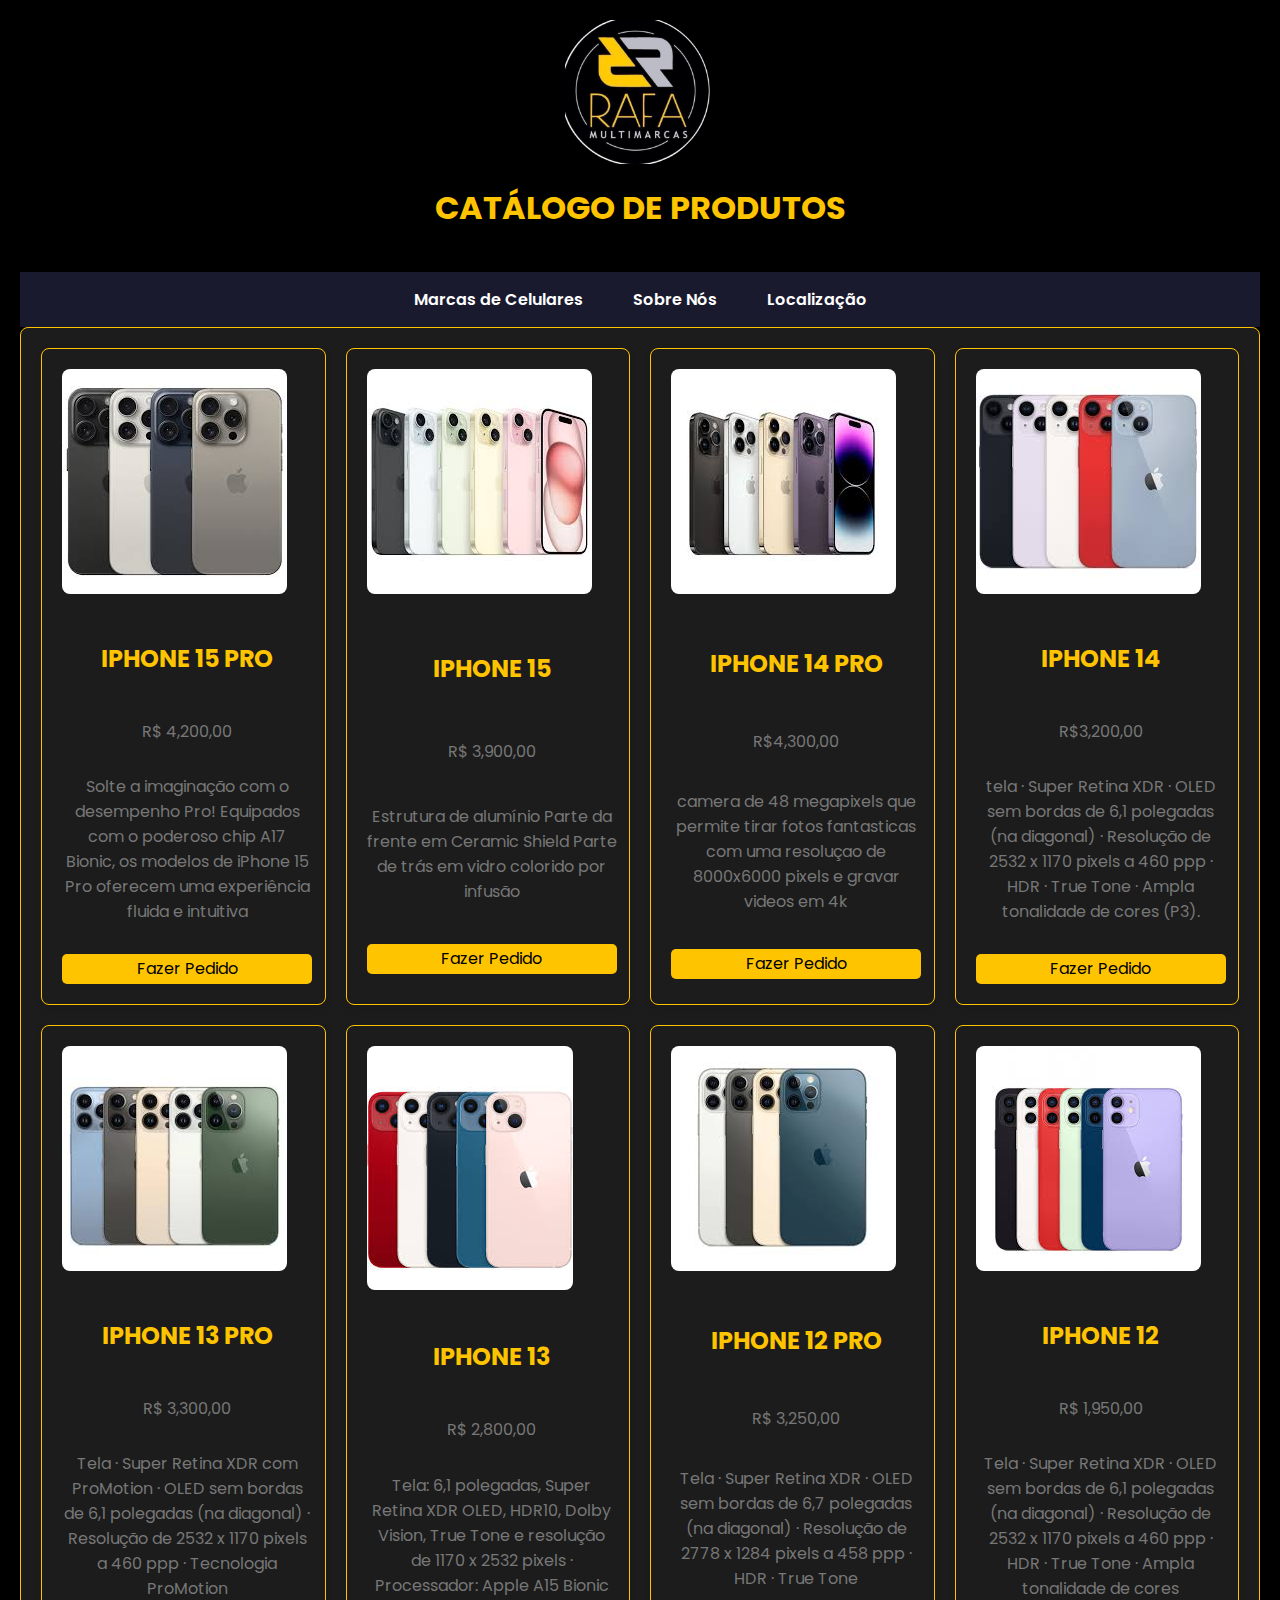
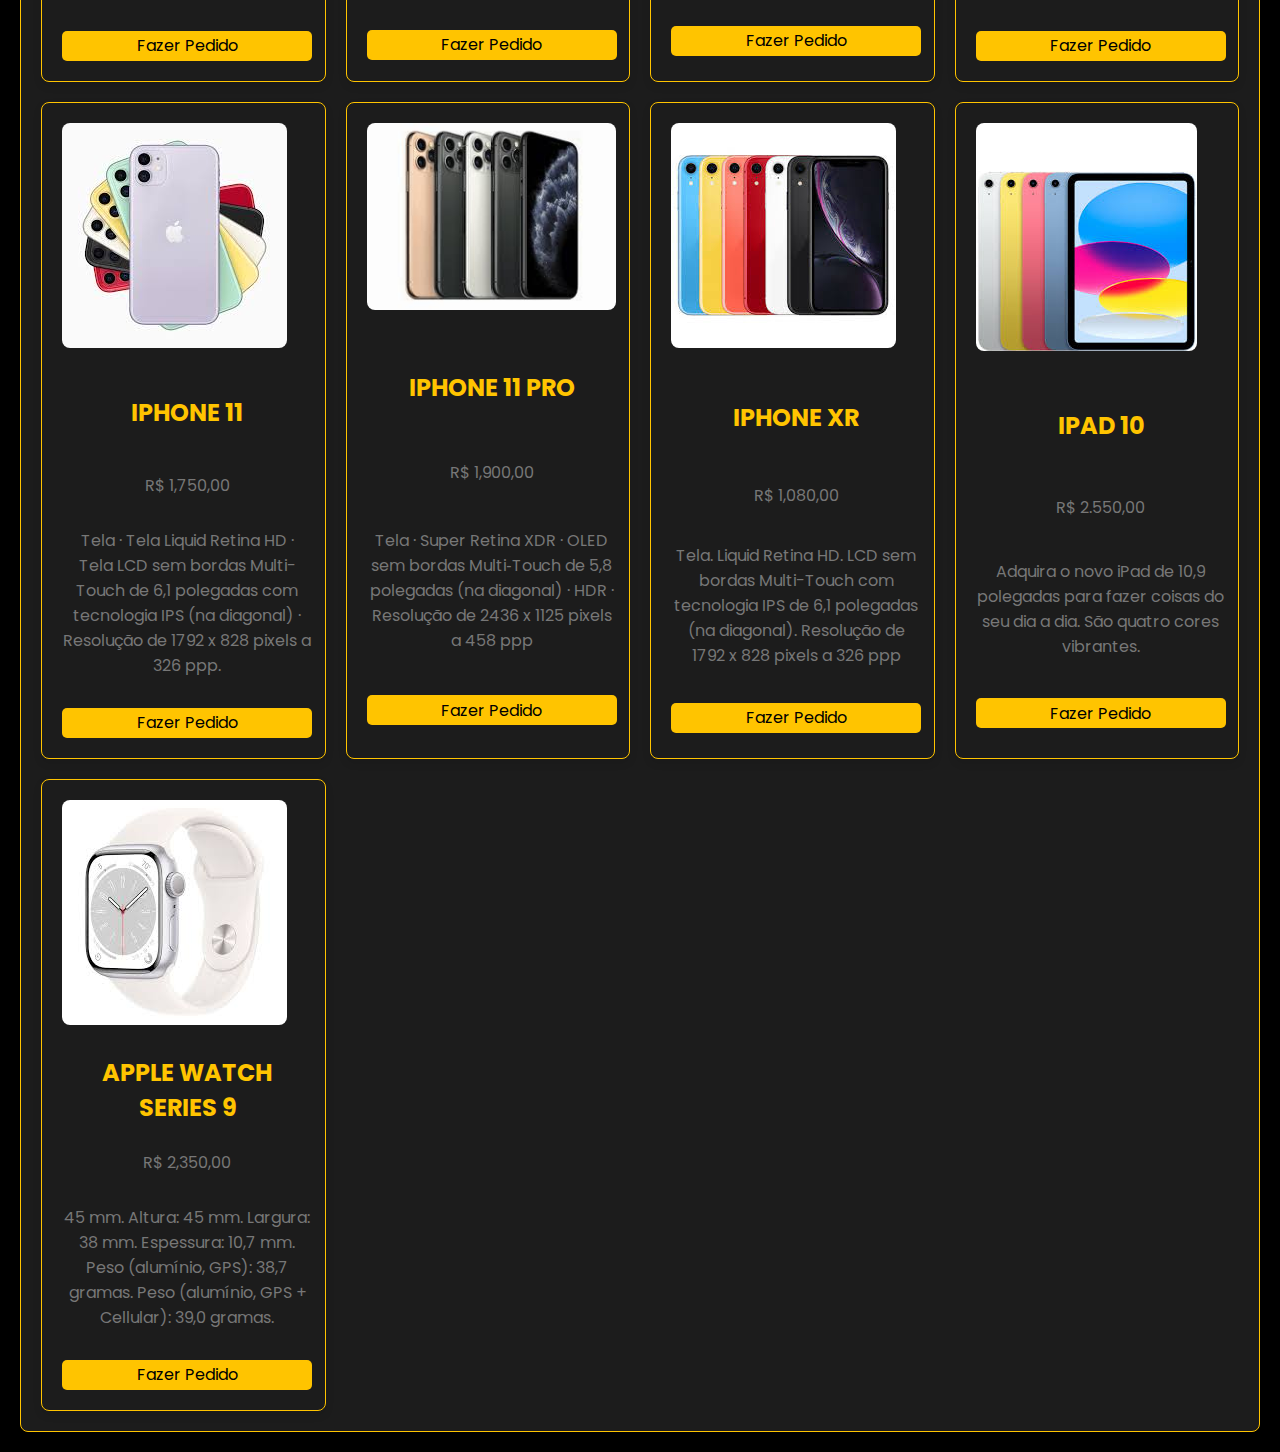
<file: index.html>
<!DOCTYPE html>
<html lang="Pt-BR">
<head>
    <meta charset="UTF-8">
    <meta name="viewport" content="width=device-width, initial-scale=1.0">
    <title>Catálogo de Produtos</title>
    <link rel="stylesheet"
    href="style.css">
    <link rel="preconnect" href="https://fonts.googleapis.com">
<link rel="preconnect" href="https://fonts.gstatic.com" crossorigin>
<link href="https://fonts.googleapis.com/css2?family=Poppins:ital,wght@0,100;0,200;0,300;0,400;0,500;0,600;0,700;0,800;0,900;1,100;1,200;1,300;1,400;1,500;1,600;1,700;1,800;1,900&display=swap" rel="stylesheet">
<script src="function fazerPedido(produto,preço) {.js"defer></script>


</head>
<body>
    <header>
        <img
        src="WhatsApp Image 2024-09-23 at 23.30.11.png" alt="Logo da Empresa" class="logo">
    <h1>Catálogo de Produtos
    </h1>
    </header>
    <nav>
        <ul>
            <li><a href="#Marcas">Marcas de Celulares</a></li>
            <li><a href="#sobre">Sobre Nós</a></li>
            <li><a href="#localizacao">Localização</a></li>
        </ul>
    </nav>
    
        
    </section>
    
    <section class="products">
        <div class="products">
        <img 
        src="iphone 15 pro 2.jpeg" alt="Produto 1" >
      <h2>IPHONE 15 PRO</h2>
      <p>R$ 4,200,00</p>
      <P>Solte a imaginação com o desempenho Pro! Equipados com o poderoso chip A17 Bionic, os modelos de iPhone 15 Pro oferecem uma experiência fluida e intuitiva </P>
      <button 
      onclick="fazerPedido('iphone 15 pro',4200)">Fazer Pedido </button>
        </div>
        <div class="products">
         <img
         src="iphone 15 normal.jpeg" alt="Produto 2">
         <h2>IPHONE 15</h2>
         <p>R$ 3,900,00</p>
         <p>Estrutura de alumínio
            Parte da frente em Ceramic Shield
            Parte de trás em vidro colorido por infusão</p>
            <button 
            onclick="fazerPedido('iphone 15 ',3900)">Fazer Pedido </button>
            

        </div>
        <div class="products">
            <img
            src="iphone 14 pro.jpeg" alt="Produto 3">
            <h2>IPHONE 14 PRO </h2>
            <p>R$4,300,00 </p>
            <p>camera de 48 megapixels que permite tirar fotos fantasticas com uma resoluçao de 8000x6000 pixels e gravar videos em 4k </p>
            <button 
            onclick="fazerPedido('iphone 14 pro',4300)">Fazer Pedido </button>
        </div>
        <div class="products">
            <img
            src="iphone 14 2.jpeg" alt="Produto 4">
            <h2>IPHONE 14 </h2>
            <P>R$3,200,00</P>
            <p>tela · Super Retina XDR · OLED sem bordas de 6,1 polegadas (na diagonal) · Resolução de 2532 x 1170 pixels a 460 ppp · HDR · True Tone · Ampla tonalidade de cores (P3).</p>
            <button 
            onclick="fazerPedido('iphone 14',3200)">Fazer Pedido </button>
            </div>
            <div class="products">
            <img
            src="13 pro.jpeg" alt="Produto 5 ">
            <h2>IPHONE 13 PRO </h2>
            <P>R$ 3,300,00</P>
            <P>Tela · Super Retina XDR com ProMotion · OLED sem bordas de 6,1 polegadas (na diagonal) · Resolução de 2532 x 1170 pixels a 460 ppp · Tecnologia ProMotion </P>
            <button 
            onclick="fazerPedido('iphone 13 pro',3300)">Fazer Pedido </button>
            </div>
            <div class="products">
                <img
                src="13 nor.jpeg" alt="Produto 6 ">
                <h2>IPHONE 13 </h2>
                <P>R$ 2,800,00</P>
                <P>Tela: 6,1 polegadas, Super Retina XDR OLED, HDR10, Dolby Vision, True Tone e resolução de 1170 x 2532 pixels · Processador: Apple A15 Bionic</P>
                <button 
                onclick="fazerPedido('iphone 13',2800)">Fazer Pedido </button>
            </div>
            <div class="products">
                <img 
                src="iphone 12 pro.jpeg" alt="Produto 7 ">
                <h2>IPHONE 12 PRO </h2>
                <p>R$ 3,250,00</p>
                <P>Tela · Super Retina XDR · OLED sem bordas de 6,7 polegadas (na diagonal) · Resolução de 2778 x 1284 pixels a 458 ppp · HDR · True Tone</P> 
                <button 
                onclick="fazerPedido('iphone 12 pro',3250)">Fazer Pedido </button>
            </div>
            <div class="products">
                <img
                src="iphone 12 normal.jpeg" alt="Produto 8 ">
                <h2>IPHONE 12 </h2>
                <P>R$ 1,950,00</P>
                <P>Tela · Super Retina XDR · OLED sem bordas de 6,1 polegadas (na diagonal) · Resolução de 2532 x 1170 pixels a 460 ppp · HDR · True Tone · Ampla tonalidade de cores</P>
                <button 
                onclick="fazerPedido('iphone 12',1950)">Fazer Pedido </button>
            </div>
            <div class="products">
                <img 
                src="iphone 11.jpeg" alt="Produto 9 ">
                <h2>IPHONE 11 </h2>
                <P>R$ 1,750,00</P>
                <P>Tela · Tela Liquid Retina HD · Tela LCD sem bordas Multi-Touch de 6,1 polegadas com tecnologia IPS (na diagonal) · Resolução de 1792 x 828 pixels a 326 ppp.</P>
                <button 
                onclick="fazerPedido('iphone 11',1750)">Fazer Pedido </button>
            </div>
            <div class="products">
                <img
                src="iphone 11 pro.jpeg" alt="Produto 10 ">
                <h2>IPHONE 11 PRO </h2>
                <P>R$ 1,900,00</P>
                <P>Tela · Super Retina XDR · OLED sem bordas Multi‑Touch de 5,8 polegadas (na diagonal) · HDR · Resolução de 2436 x 1125 pixels a 458 ppp </P>
                <button 
                onclick="fazerPedido('iphone 11 pro',1900)">Fazer Pedido </button>
            </div>
            <div class="products">
                <img
                src="iphone xr.jpeg" alt="Produto 11">
                <h2>IPHONE XR </h2>
                <P>R$ 1,080,00</P>
                <P>Tela. Liquid Retina HD. LCD sem bordas Multi-Touch com tecnologia IPS de 6,1 polegadas (na diagonal). Resolução de 1792 x 828 pixels a 326 ppp</P>
                <button 
                onclick="fazerPedido('iphone Xr',1080)">Fazer Pedido </button>
            </div>
            <div class="products">
                <img 
                src="ipad 10.jpeg" alt="Produto 12">
                <h2>IPAD 10</h2>
                <P>R$ 2.550,00</P>
                <P>Adquira o novo iPad de 10,9 polegadas para fazer coisas do seu dia a dia. São quatro cores vibrantes.</P>
                <button 
                onclick="fazerPedido('ipad 10',2250)">Fazer Pedido </button>
            </div>
            <div class="products">
                <img 
                src="apple watch 9.jpeg" alt="Produto 13">
                <h2>APPLE WATCH SERIES 9</h2>
                <P>R$ 2,350,00</P>
                <p>45 mm. Altura: 45 mm. Largura: 38 mm. Espessura: 10,7 mm. Peso (alumínio, GPS): 38,7 gramas. Peso (alumínio, GPS + Cellular): 39,0 gramas.</p>
                <button 
                onclick="fazerPedido('apple watch series 9',2350)">Fazer Pedido </button>
            </div>

            

            
        
            
    </section>
</body>
</html>
<script>
    window.addEventListener("load",function() {
        var products = 
        document.querySelectorAll(".product");
        products.forEach(function(product,index){ 
            setTimeout(function(){ 
                product.classList.add("fade-in");
                } ,index * 200) ;
                });
                }); 
</script>
</file>
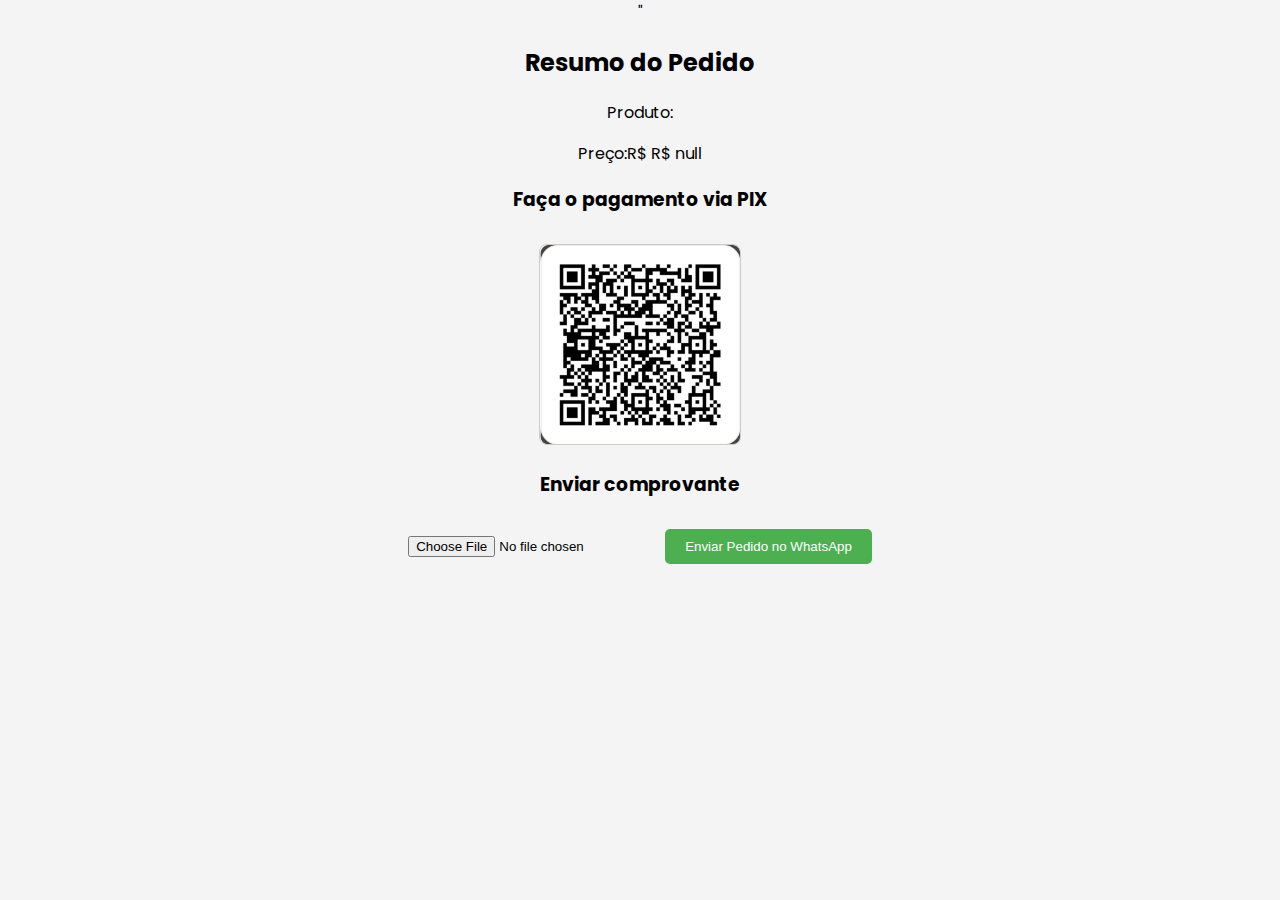
<file: pedido.html>
<!DOCTYPE html>
<html lang="Pt-BR">
<head>
    <meta charset="UTF-8">
    <meta name="viewport" content="width=device-width, initial-scale=1.0">
    <title>Resumo do Pedido</title>
    <link rel="stylesheet"
    href="pedido.css">
    <link 
    href="<link rel="preconnect" href="https://fonts.googleapis.com">
    <link rel="preconnect" href="https://fonts.gstatic.com" crossorigin>
    <link href="https://fonts.googleapis.com/css2?family=Poppins:ital,wght@0,100;0,200;0,300;0,400;0,500;0,600;0,700;0,800;0,900;1,100;1,200;1,300;1,400;1,500;1,600;1,700;1,800;1,900&display=swap" rel="stylesheet">"
   
</head>
<body> 
  
  <h2>Resumo do Pedido</h2>  
  <div>
    <p>Produto: <span id="produto">        
    </span></p>
    <p>Preço:R$ <span id="preco"></span></p>
    <script>
      // Recuperar os dados do localStorage
      var produto = localStorage.getItem('produto');
      var preco = localStorage.getItem('preco');

      // Exibir os dados no HTML
      document.getElementById('produto').innerText =  produto;
      document.getElementById('preco').innerText = "R$ " + preco; 
  </script>
  </div>
  <h3>Faça o pagamento via PIX</h3>
  <img 
  src="WhatsApp-Image-2024-09-26-at-01.13.42.png" alt="QR Code PIX para pagamento" style="width: 200px;">
  
  <h3>Enviar comprovante</h3>
  <input type="file" id="comprovante" accept="image/*">

  <button 
  id="enviarPedidoBtn"
  class="btn">Enviar Pedido no WhatsApp</button>   
  <script>
    document.getElementById("enviarPedidoBtn").addEventListener("click",function(){
      let numeroPedido = 
      Math.floor(Math.random()*1000000);
      let produto=
      document.getElementById('products').innerText;
      let preco =
      document.getElementById('Preço').innerText;
      let numeroVendedor =
      '5579988619119';

      let mensagem =
      'óla,gostaria de realizar o pedido /nProduto:${produto}/nPreço:${preco}/Número do Pedido:${numeroPedido}';
       
      let urlWhatsApp = 
      'https://wa.me/${5579988619119}?text=${encodeURIComponent(mensagem)}';


window.open(urlWhatsApp,'_blank');
});
 
  </script>
  
</body>
</html>
</file>
<file: style.css>
* {
    margin: 0;
    padding: 0;
    box-sizing: border-box;
}
body {
    font-family: 'Poppins', sans-serif;
    padding: 20px;
    background-color: #000000;
    color: #d3d3d3;
    margin: 0;
    padding: 20px;
}
header{
    text-align: center;
    margin-bottom: 40px;
}
header h1 {
    color: #ffc400;
    font-size: 2,5em;
    text-transform: uppercase;
    margin-bottom: 10px;
    font-family: 'Poppins',sans-serif;
}
.products {
display: grid;
grid-template-columns: repeat(auto-fit,minmax(250px,1fr));
gap: 20px;
padding: 10px;
}
.products {
    border: 1px solid #ccc;
    padding: 20px;
    text-align: center;
    transition: transform 0.3s ease;
    background-color:white;
    border-radius: 8px;
    box-shadow: 0 4px 8px rgba(0, 0, 0, 0.1);
}
.products img {
    max-width: 100%;
    height: auto;
    margin-bottom: 15px;
    border-radius: 8px;
    transition: transform 0.3s ease;
}

.products p {
    font-size: 1rem;
    margin-bottom: 10px;
    color: #777;
    font-family: 'Poppins',sans-serif;
}
.products:hover {
    transform: scale(1.05);
}
.products:hover img {
    transform: scale(1.1);
}
.fade-in {
    opacity: 0;
    transform: translateY(20px);
    animation: fadeInEffect 1s forwards;
}
@keyframes fadeInEffect {
    to {
        opacity: 1;
        transform: translateY(0);
    }
}
.logo {
    max-width: 150px ;
    height: auto;
    display: block;
    margin: 0 auto 20px;
}
.products {
    display: grid;
    grid-template-columns: repeat(autofill,minmax(250px,1fr));
    gap: 20px;
    padding: 10px;

}
.products {
    background-color: #1c1c1c;
    border: 1px solid #ffc400;
    border-radius: 8px;
    padding: 20px;
    text-align: center;
    box-shadow: 0 4px 8px rgba(0,0, 0, 0.1);
    transition: transform 0.3s ease,box-shadow 0.3s ease;
}
.products img {
    max-height: 100%;
    height: auto;
    margin-bottom: 15px;
    border-radius: 8px;
    } 
.products:hover {
transform: scale(1.05);
box-shadow: 0 8px 16px rgba(255,196,0,0.4);
}
.products h2 {
    color: #ffc400;
    font-size: 1.5em;
    margin-bottom: 10px;
    height: 60px;
    display: flex;
    justify-content: center;
    align-items: center;
    text-align: center;
    font-family: 'Poppins',sans-serif;
}

button {
    background-color: #ffc400;
    color: #000000;
    padding: 10px ;
    border: none;
    border-radius: 5px;
    cursor: pointer;
    transition: background-color 0.3s ease;
    font-size: 1em;
    font-family: 'Poppins',sans-serif;
    margin: 0;
    padding: 0;
    height: 30px;
    
}
button:hover{
    background-color: #d3d3d3;
    color: #000000;
}
nav {
    background-color: #1a1a2e;
    padding: 15px;
}
nav ul {
    list-style-type: none;
    margin: 0%;
    padding: 0;
    display: flex;
    justify-content: center;
}
nav ul li {
    margin: 0 15px;
    
}
nav ul li a {
    color: #fff;
    text-decoration: none;
    font-family: 'Poppins',sans-serif;
    font-weight: 600;
    font-size: 1.1 em;
    padding: 10px;
    transition: color 0.3s ease;
}
nav ul li a:hover {
    color: #ffc400;
}
</file>
<file: pedido.css>
body {
    font-family: 'poppins',arial ;
    background-color: #f4f4f4;
    margin: 0;
    padding: 0;
    text-align: center;
}
h2 h3 {
    color: #333;
}
h2 {
    margin-top: 20px;
}
h3 {
    margin-bottom: 10px;
}
.resumo-pedido {
    background-color: white;
    padding: 20px;
    border-radius: 12px;
    width: 350px;
    margin: 0 auto;
    box-shadow: 0 4px 8px rgba(0,0,0,0.1);
    transition: transform 0.3s ease;
}
.resumo-pedido p {
    font-size: 16px;
    margin: 10px 0;
}
button {
    background-color: #4caf50;
    color: white;
    border: none;
    padding: 10px 20px;
    border-radius: 5px;
    cursor: pointer;
    margin-top: 20px;
}
button:hover {
background-color: #45a049
}
input[type="file"] {
    margin-top: 10px;
    margin-bottom: 20px;
}
input[type="file"]::file-selector-button:hover {
    background-color: #45a049;
}
img {
    margin-top: 20px;
    width: 200px;
    height: auto;
    border: 1px solid #ccc;
    border-radius: 8px;} 
  
    .resumo-pedido:hover {
        transform: translateY(-5px);
        box-shadow: 0 6px 12px rgba(0,0,0,0.2);
    }
</file>
